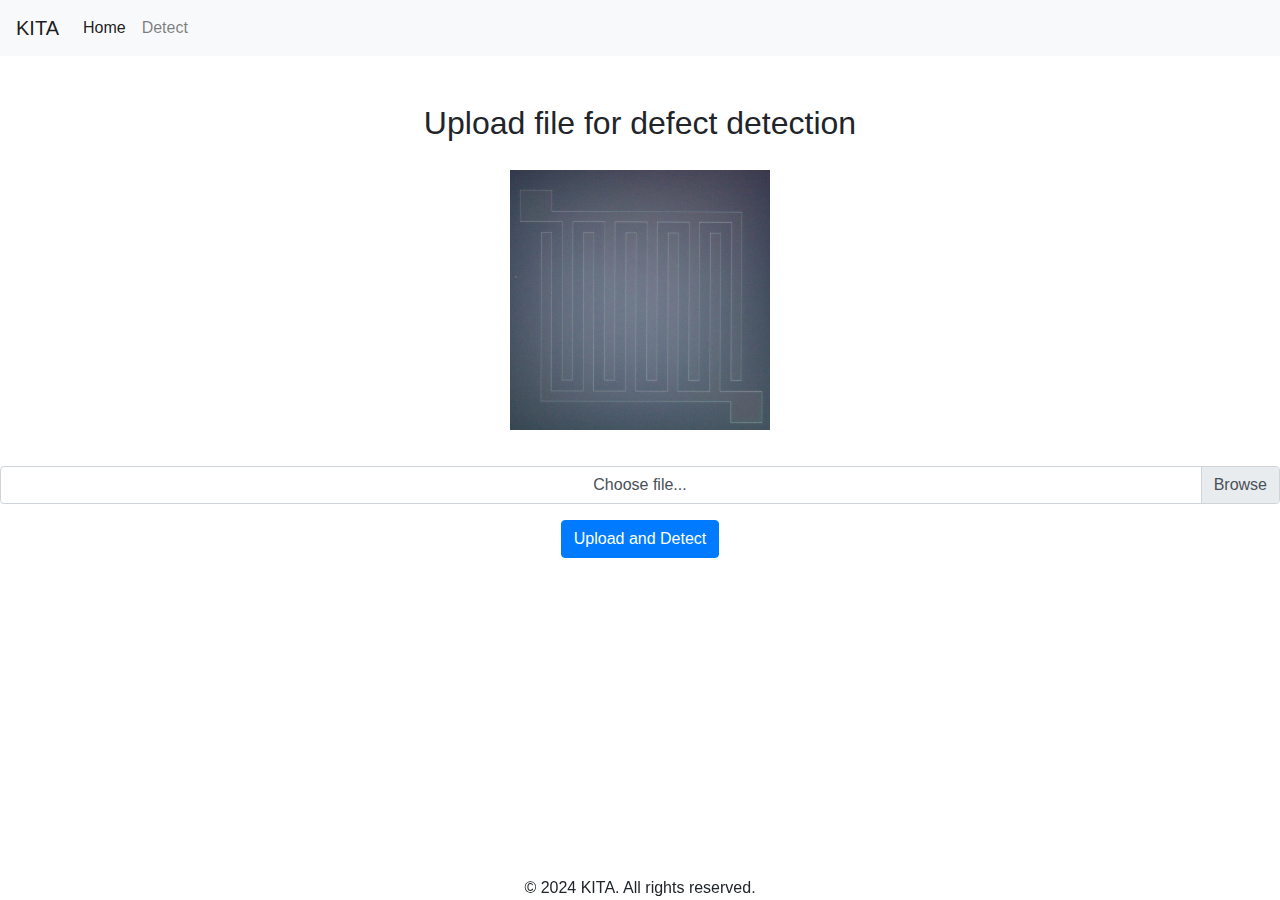
<file: templates/detect.html>
<!DOCTYPE html>
<html lang="en">

  <head>
    <meta charset="UTF-8">
    <meta name="viewport" content="width=device-width, initial-scale=1.0">
    <link rel="stylesheet" href="https://cdn.jsdelivr.net/npm/bootstrap@4.6.2/dist/css/bootstrap.min.css">
    <link href="/static/css/starter-template.css" rel="stylesheet">
    <title>Upload Image for Detection</title>
    <style>
      .custom-file-upload {
        border: 1px solid #ccc;
        display: inline-block;
        padding: 6px 12px;
        cursor: pointer;
      }

    </style>
  </head>

  <body>
    <div class="container">
      <nav class="navbar navbar-expand-lg navbar-light bg-light">
        <a class="navbar-brand" href="http://127.0.0.1:5000/">KITA</a>
        <button class="navbar-toggler" type="button" data-toggle="collapse" data-target="#navbarNav"
          aria-controls="navbarNav" aria-expanded="false" aria-label="Toggle navigation">
          <span class="navbar-toggler-icon"></span>
        </button>
        <div class="collapse navbar-collapse" id="navbarNav">
          <ul class="navbar-nav">
            <li class="nav-item active">
              <a class="nav-link" href="http://127.0.0.1:5000/">Home <span class="sr-only">(current)</span></a>
            </li>
            <li class="nav-item">
              <a class="nav-link" href="http://127.0.0.1:5000/detect">Detect</a>
            </li>
          </ul>
        </div>
      </nav>
      <div class="text-center">
        <h2 class="mt-5">Upload file for defect detection</h2>
        <img src="/static/img/detect_img.jpg" class="img-fluid" alt="Wafer Image" style="max-height: 300px;">
        <form action="/detect" method="post" enctype="multipart/form-data" class="mt-3">
          <div class="custom-file mb-3">
            <input type="file" class="custom-file-input" id="fileInput" name="file" multiple required>
            <label class="custom-file-label" for="fileInput">Choose file...</label>
          </div>
          <button type="submit" class="btn btn-primary">Upload and Detect</button>
        </form>
      </div>
    </div>
    <footer class="footer" style="text-align: center; bottom: 0; position:fixed; width:100%;"> © 2024 KITA. All rights
      reserved. </footer>
    <script src="https://cdn.jsdelivr.net/npm/jquery@3.5.1/dist/jquery.slim.min.js"></script>
    <script src="https://cdn.jsdelivr.net/npm/bootstrap@4.6.2/dist/js/bootstrap.bundle.min.js"></script>
    <script>
      $('.custom-file-input').on('change', function () {
        let fileName = $(this).val().split('\\').pop();
        $(this).next('.custom-file-label').addClass("selected").html(fileName);
      });
    </script>
  </body>

</html>
</file>
<file: static/css/starter-template.css>
.container {
  width: 100%;
  max-width: 100%;
  padding-right: 0;
  padding-left: 0;
}

img {
  margin: auto;
  padding: 20px 15px;
}
</file>
